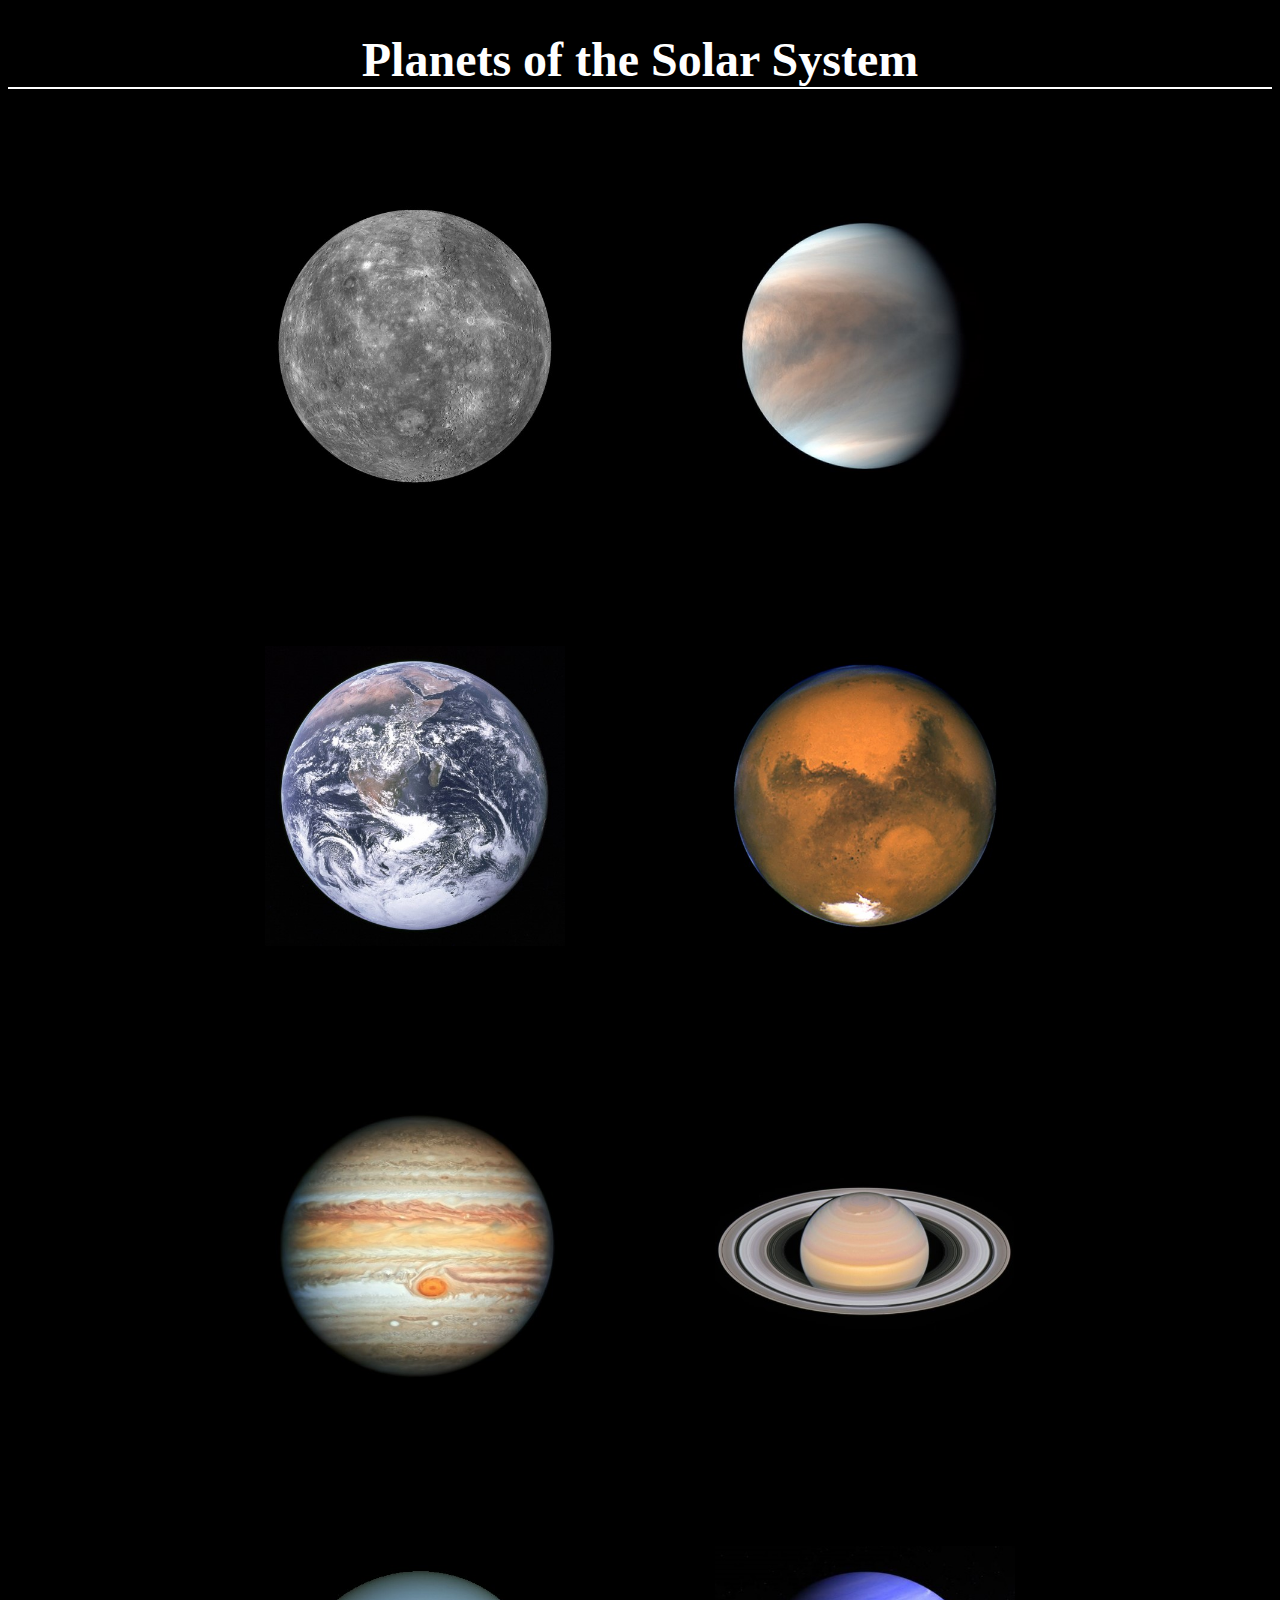
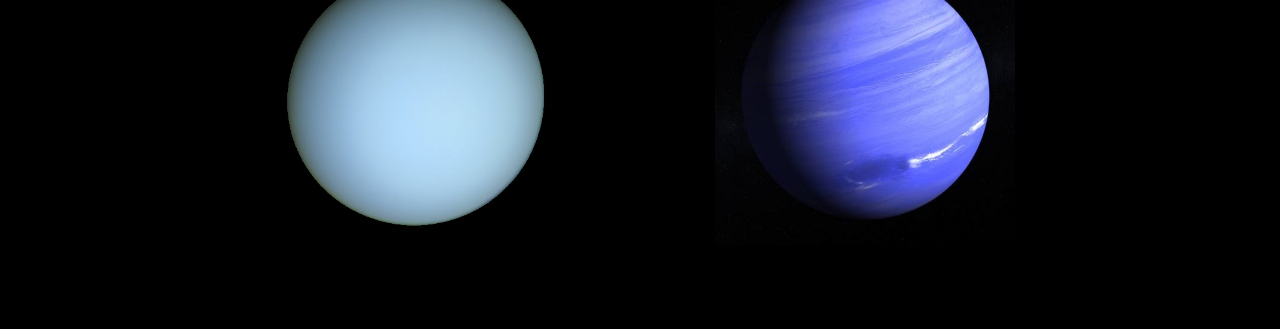
<file: fox-astronomy/index.html>
<!DOCTYPE html>
<html>
<head>
	<title>Fox Astronomy</title>
	<link rel="stylesheet" type="text/css" href="stylesheet.css">
</head>
<body>
	<h1>Planets of the Solar System</h1>
	<div class="container">
		<img src="mercury.jpg" alt="Mercury">
		<img src="venus.jpg" alt="Venus">
		<img src="earth.jpg" alt="Earth">
		<img src="mars.jpg" alt="Mars">
		<img src="jupiter.jpg" alt="Jupiter">
		<img src="saturn.jpg" alt="Saturn">
		<img src="uranus.jpg" alt="Uranus">
		<img src="neptune.jpg" alt="Neptune">
	</div>
</body>
</html>
</file>
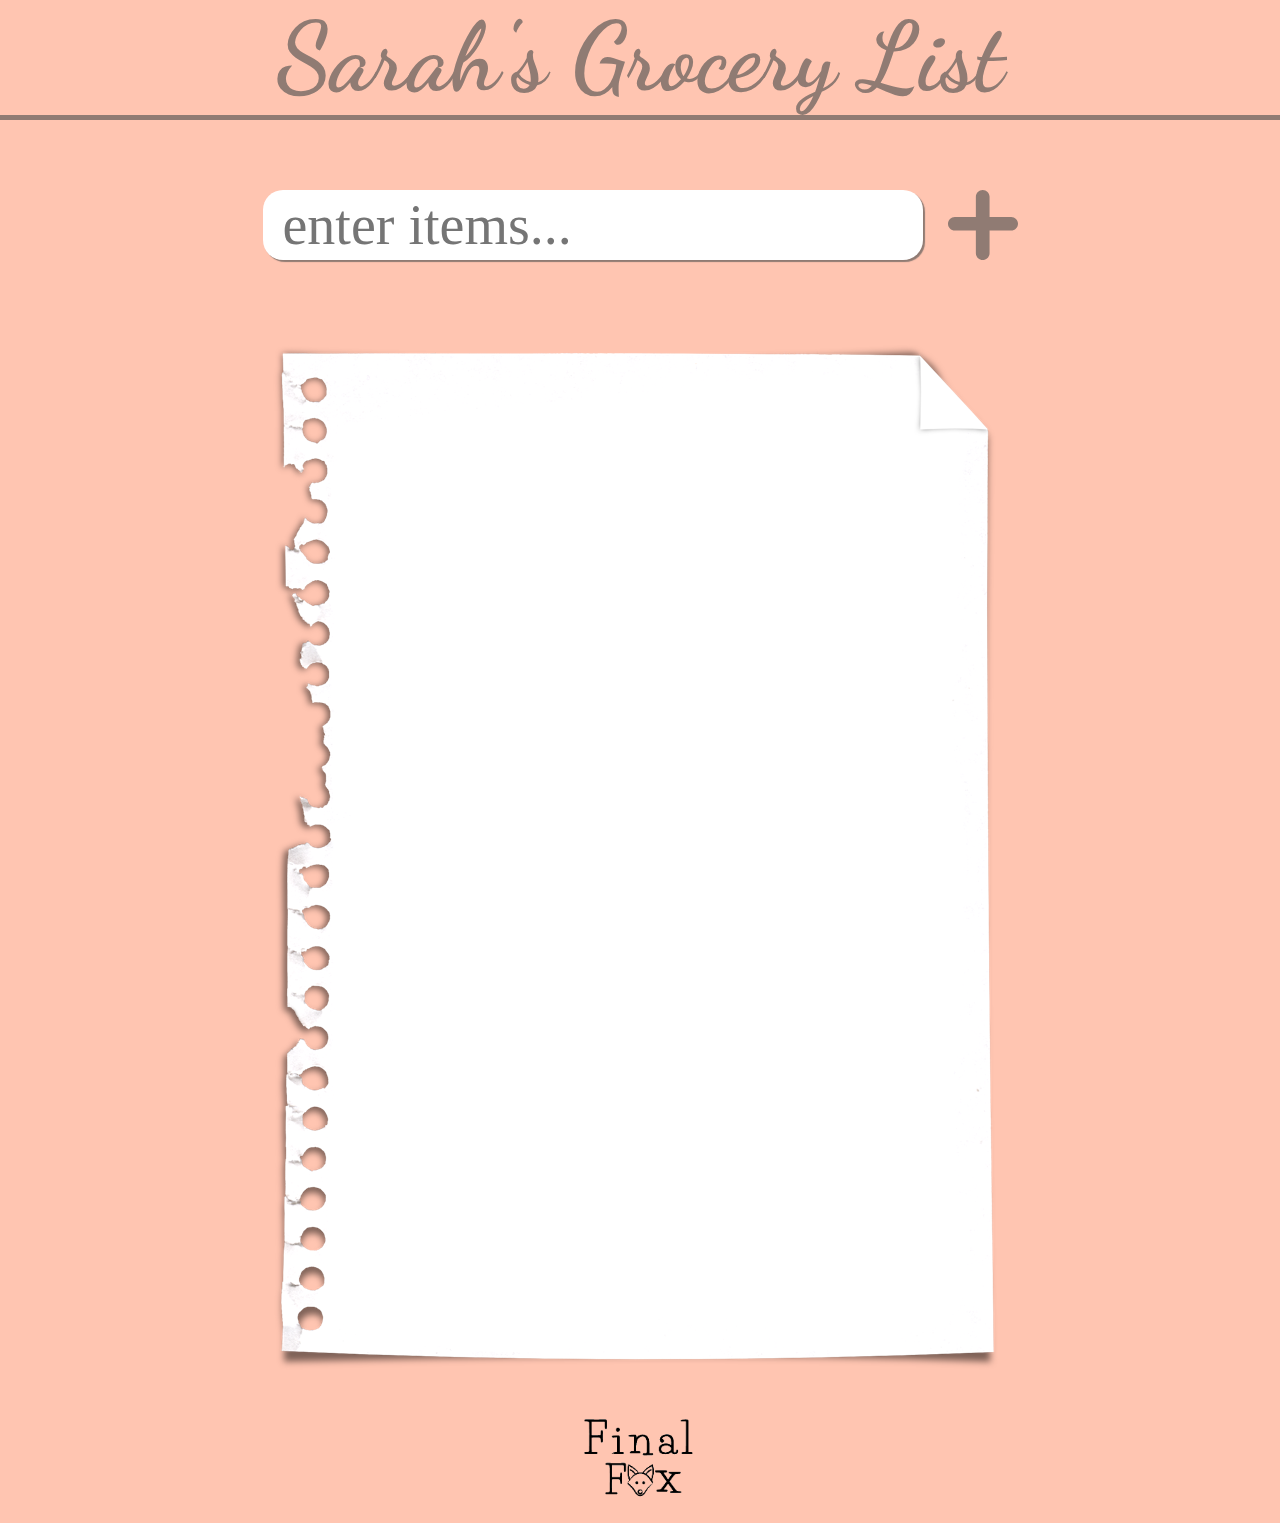
<file: shopping-list/index.html>
<!DOCTYPE html>
<html>
    <head>
        <title>Sarah's Grocery List</title>
        <link rel="stylesheet" type="text/css" href="style.css">
        <link rel="preconnect" href="https://fonts.gstatic.com">
        <link href="https://fonts.googleapis.com/css2?family=Dancing+Script&family=Lato&display=swap" rel="stylesheet">    
    </head>
    </head>
    <body>
        <div>
            <h1>Sarah's Grocery List</h1>
        </div>
        <div class="input">
            <input id="user_input" type="text" maxlength="15" placeholder="enter items...">
            <button id="enter"><strong></strong></button>
        </div>
        <div class="list">
            <ul>
            </ul>
        </div>
        <div class='logo'><img src="img/logo.png" class="finalfox"></div>
    <script type="text/javascript" src="script.js"></script>
    </body>
</html>
</file>
<file: fox-astronomy/stylesheet.css>
.container {
	display: flex;
	flex-wrap: wrap;
	justify-content: center;
}

body {
	background-color: black;
}

h1 {
	font-family: fantasy;
	font-size: 3em;
	color: white;
	border-bottom: 2px solid white;
	text-align: center;
}
img {
	width: 300px;
	height: 300px;
	margin: 75px;
	transition: all 2s;
}

img:hover {
	transform: scale(1.5);
}
</file>
<file: shopping-list/style.css>
html {
    background-color: #FFC5B1;
    font-family: 'Dancing Script';
}

body {
    margin: 0;
    height: 100%;
}

ul {
    list-style-type: none;
    padding: 90px 175px 50px 160px; 
    list-style-position: inside;
}

li {
    font-size: 3rem;
    display: flex;
    justify-content: space-between;
    color: #907B73;
}

h1 {
    font-size: 6rem;
    margin: 0 auto;
    text-align: center;
    color: #907B73;
    border-bottom: 5px solid #907B73;
}

input[type="text"] {
    font-size: 3.5rem;
    font-family: 'Raleway';
    color: #907B73;
    margin: 50px 0px 0px 0px;
    padding: 0px 0px 0px 20px;
    width: 50%;
    height: 70px;
    border: none;
    border-radius: 20px;
    outline: none;
    box-shadow: 2px 2px 1px #907B73; 
}

button {
    border: none;
    background-color: #FFC5B1;
    outline: none;
}

#enter {
    background-image: url('img/plus.svg');
    background-size: 100%;
    background-repeat: no-repeat;
    margin: 50px 0px 0px 25px;
    width: 70px;
    height: auto;
}

.check {
    background-color: white;
    background-image: url('img/check.svg');
    background-size: 80%;
    background-repeat: no-repeat;
    width: 65px;
    height: 60px;
    padding: 10px 0px 0px 0px;
    margin: 5px 0px 0px 0px;
}

.done {
    text-decoration: line-through;
}

.input {
    display: flex;
    justify-content: center;
    margin: 0 auto;
    margin: 20px auto 0px auto;
}

.list {
    margin: 0 auto;
    width: 859px;
    height: 1134px;
    background-image: url('img/paper.png');
}

.logo {
    display: flex;
    justify-content: center;
    align-items: flex-start;
    padding: 0px 0px 20px 0px;
}

.finalfox {
    max-width: 10%;
    max-height: 10%;
}
</file>
